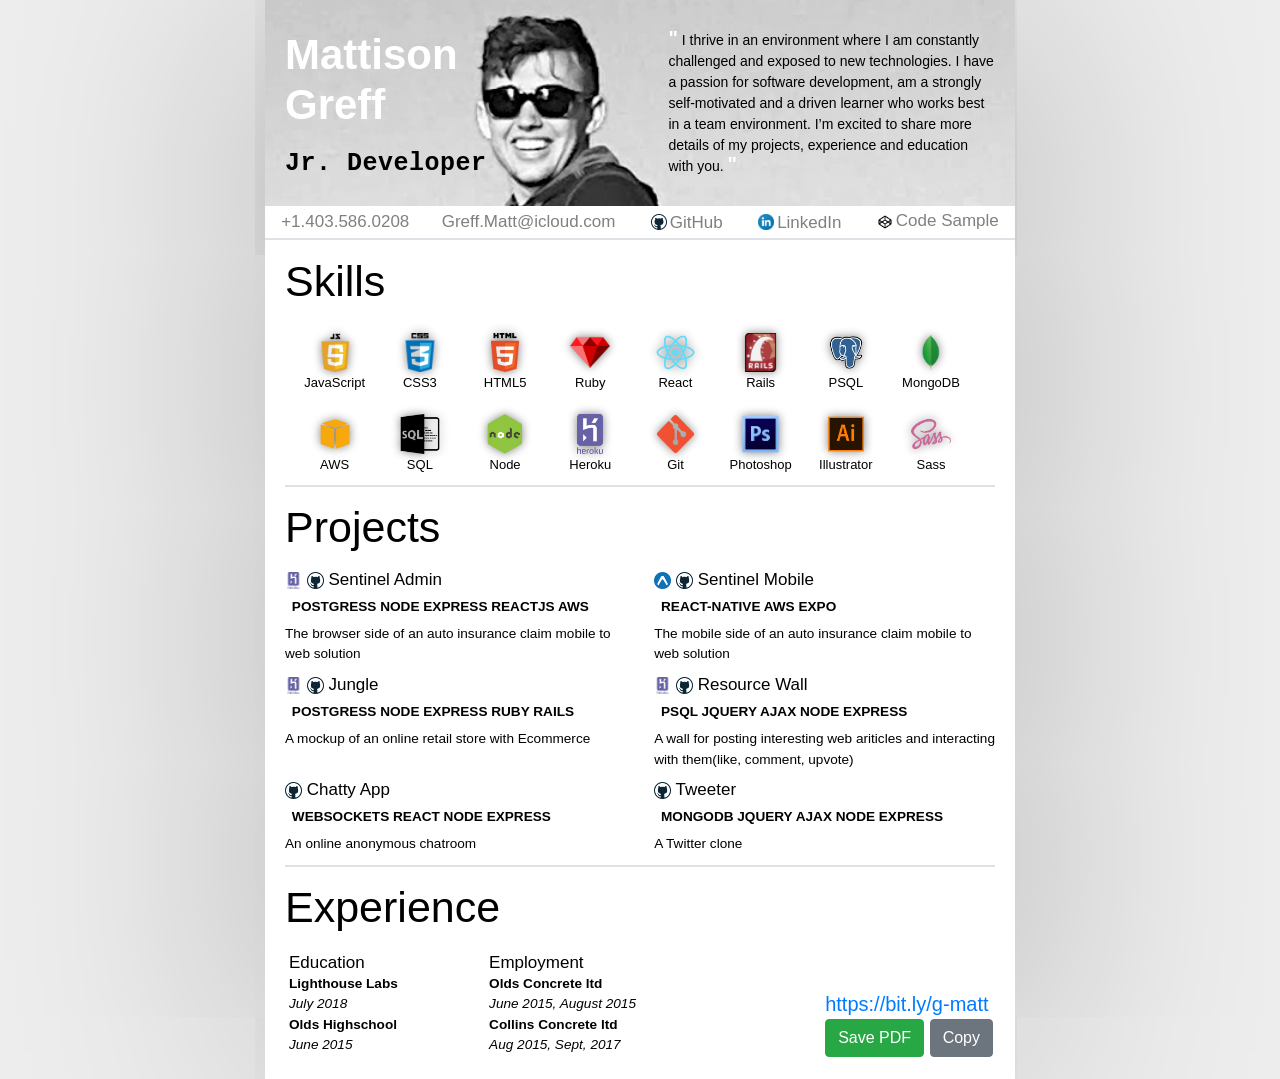
<file: index.html>
<html lang="en">
<head>
  <meta charset="utf-8">
  <meta name="viewport" content="width=device-width, initial-scale=1, shrink-to-fit=no">
  <script
  src="https://code.jquery.com/jquery-3.3.1.min.js"
  integrity="sha256-FgpCb/KJQlLNfOu91ta32o/NMZxltwRo8QtmkMRdAu8="
  crossorigin="anonymous"></script>
  <link href="https://stackpath.bootstrapcdn.com/bootstrap/4.1.2/css/bootstrap.min.css" rel="stylesheet" integrity="sha384-Smlep5jCw/wG7hdkwQ/Z5nLIefveQRIY9nfy6xoR1uRYBtpZgI6339F5dgvm/e9B" crossorigin="anonymous">  <!-- Latest compiled and minified JavaScript -->
  <script src="https://stackpath.bootstrapcdn.com/bootstrap/4.1.2/js/bootstrap.min.js" integrity="sha384-o+RDsa0aLu++PJvFqy8fFScvbHFLtbvScb8AjopnFD+iEQ7wo/CG0xlczd+2O/em" crossorigin="anonymous"></script>  <link rel="stylesheet" href="style.css" type="text/css">
</head>
<body>
  <main>
    <div id="header">
      <div id="me">
        <h1>Mattison<br>Greff</h1>
        <div class="typewriter">
          <h1 id="dev">Jr. Developer</h1>
        </div>
      </div>
      <div class="header-r">
        <p>
          <strong>"</strong>
          I thrive in an environment where I am constantly challenged and exposed to new technologies. I have a passion for software development, am a strongly self-motivated and a driven learner who works best in a team environment. I’m excited to share more details of my projects, experience and education with you.
          <strong>"</strong>
        </p>
      </div>
    </div>
  <div class="half-container " id="c-nav">
      <h3 class="contact-button">
        <a href="tel:14035860208">+1.403.586.0208</a>
      </h3>
      <h3 class="contact-button">
        <a href="mailto:greff.matt@icloud.com">Greff.Matt@icloud.com</a>
      </h3>
      <h3 class="socialIcon contact-button">
        <a href="https://github.com/matt-greff">
          <img class="wiggle" src="brandIcons/Github.png" alt="">GitHub</a>
      </h3>
      <h3 class="socialIcon contact-button">
        <a href="https://www.linkedin.com/in/mattison-greff">
          <img class="wiggle" src="brandIcons/Linkedin.png" alt="">LinkedIn
        </a>
      </h3>
        <h3 class="contact-button">
          <a class="socialIcon" href="https://codepen.io/matt-greff/post/code-sample">
            <img class="proj-ref-icon wiggle" src="brandIcons/Codepen.png" alt="">
            Code Sample
          </a>
        </h3>
    </div>
    <span class="border d-flex"></span>
    <div style="padding: 0 20px">
        <div id="h2Div"> 
          <h2>Skills</h2>
        </div>
      <div class="all-skills">
        <div class="skillDiv"><img class="skillIcons " id="JS" src="brandIcons/Javascript.png" alt="">
          <h5>JavaScript</h5>
        </div>
        <div class="skillDiv"><img class="skillIcons " id="CSS" src="brandIcons/CSS.3.png" alt="">
          <h5>CSS3</h5>
        </div>
        <div class="skillDiv"><img class="skillIcons " id="HTML" src="brandIcons/HTML5.png" alt="">
          <h5>HTML5</h5>
        </div>
        <div class="skillDiv"><img class="skillIcons " id="RUBY" src="brandIcons/Ruby.png" alt="">
          <h5>Ruby</h5>
        </div>
        <div class="skillDiv"><img class="skillIcons spin" id="REACT" src="brandIcons/React.png" alt="">
          <h5>React</h5>
        </div>
        <div class="skillDiv"><img class="skillIcons" id="RAILS" src="brandIcons/Rails.png" alt="">
          <h5>Rails</h5>
        </div>
        <div class="skillDiv"><img class="skillIcons" id="POST" src="brandIcons/Postgres.png" alt="">
          <h5>PSQL</h5>
        </div>
        <div class="skillDiv"><img class="skillIcons" id="MONGO" src="brandIcons/MongoDB.png" alt="">
          <h5>MongoDB</h5>
        </div>
      </div>
      <div class="all-skills">
        <div class="skillDiv"><img class="skillIcons" id="RUBY" src="brandIcons/AWS.png" alt="">
          <h5>AWS</h5>
        </div>
        <div class="skillDiv"><img class="skillIcons" id="RUBY" src="brandIcons/SQL.png" alt="">
          <h5>SQL</h5>
        </div>
        <div class="skillDiv"><img class="skillIcons" id="NODE" src="brandIcons/Node.png" alt="">
          <h5>Node</h5>
        </div>
        <div class="skillDiv"><img class="skillIcons" id="HERO" src="brandIcons/Heroku.png" alt="">
          <h5>Heroku</h5>
        </div>
        <div class="skillDiv"><img class="skillIcons" id="GIT" src="brandIcons/Git_icon.png" alt="">
          <h5>Git</h5>
        </div>
        <div class="skillDiv"><img class="skillIcons" id="PHOTO" src="brandIcons/Photoshop.png" alt="">
          <h5>Photoshop</h5>
        </div>
        <div class="skillDiv"><img class="skillIcons" id="ILLU" src="brandIcons/Illustrator.png" alt="">
          <h5>Illustrator</h5>
        </div>
        <div class="skillDiv"><img class="skillIcons" id="Sass" src="brandIcons/Sass.png" alt="">
          <h5>Sass</h5>
        </div>
      </div>
      <span class="border d-flex"></span>
      <div id="h2Div"> 
        <h2>Projects</h2>
      </div>
      <div>
        <div class="half-container">
          <div id="sub-container">
            <h3>
              <a href="https://alluring-shenandoah-49358.herokuapp.com/"><img class="proj-ref-icon wiggle" src="brandIcons/Heroku.png" alt=""></a>
              <a href="https://github.com/Matt-Greff/Sentinel"><img class="proj-ref-icon wiggle" src="brandIcons/Github.png" alt=""></a>
              Sentinel Admin
            </h3>
            <span><li><strong>POSTGRESS NODE EXPRESS REACTJS AWS</strong></li></span>
            <li>The browser side of an auto insurance claim mobile to web solution</li>
          </div>
            <div id="sub-container">
              <h3>
                <a href="https://expo.io/@matt-greff/insurancebuddy"><img class="proj-ref-icon wiggle" src="brandIcons/Expo.png" alt=""></a>
                <a href="https://github.com/Matt-Greff/Sentinel-Mobile"><img class="proj-ref-icon wiggle" src="brandIcons/Github.png" alt=""></a>
                Sentinel Mobile
              </h3>
              <span><li><strong>REACT-NATIVE AWS EXPO</strong></li></span>
              <li>The mobile side of an auto insurance claim mobile to web solution</li>
            </div>
          </div>
        <div class="half-container">
          <div id="sub-container">
            <h3>
              <a href="https://safe-gorge-51932.herokuapp.com/"><img class="proj-ref-icon wiggle" src="brandIcons/Heroku.png" alt=""></a>
              <a href="https://github.com/Matt-Greff/Jungle"><img class="proj-ref-icon wiggle" src="brandIcons/Github.png" alt=""></a>
              Jungle
            </h3>
            <span><li><strong>POSTGRESS NODE EXPRESS RUBY RAILS</strong></li></span>
            <li>A mockup of an online retail store with Ecommerce</li>
          </div>
          <div id="sub-container">
            <h3>
              <a href="https://desolate-temple-17507.herokuapp.com/"><img class="proj-ref-icon wiggle" src="brandIcons/Heroku.png" alt=""></a>
              <a href="https://github.com/Matt-Greff/Resource-Wall"><img class="proj-ref-icon wiggle" src="brandIcons/Github.png" alt=""></a>
              Resource Wall
            </h3>
            <span><li><strong>PSQL JQUERY AJAX NODE EXPRESS</strong></li></span>
            <li>A wall for posting interesting web ariticles and interacting with them(like, comment, upvote)</li>
          </div>

        </div>
        <div class="half-container">
          <div id="sub-container">
            <h3>
              <a href="https://github.com/Matt-Greff/Chatty-App"><img class="proj-ref-icon wiggle" src="brandIcons/Github.png" alt=""></a>
              Chatty App
            </h3>
            <span><li><strong>WEBSOCKETS REACT NODE EXPRESS</strong></li></span>
            <li>An online anonymous chatroom</li>
          </div>
          <div id="sub-container">
            <h3>
              <a href="https://github.com/Matt-Greff/Tweeter"><img class="proj-ref-icon wiggle" src="brandIcons/Github.png" alt=""></a>
              Tweeter
            </h3>
            <span><li><strong>MONGODB JQUERY AJAX NODE EXPRESS</strong></li></span>
            <li>A Twitter clone</li>
          </div>
        </div>
      </div>
      <span class="border d-flex"></span>
        <div id="h2Div"> 
          <h2>Experience</h2>
        </div>
      <div class="half-container">
        <div class="half-container">
          <div id="exp-container">
            <h3>Education</h3>
            <li><strong>Lighthouse Labs</strong> <br> <em>July 2018</em></li>
            <li><strong>Olds Highschool</strong> <br> <em>June 2015</em></li>
          </div>
          <div id="exp-container">
            <h3>Employment</h3>
            <li>
              <strong>Olds Concrete ltd</strong>
              <br>
              <em>June 2015, August 2015</em>
            </li>
            <li>
              <strong>Collins Concrete ltd</strong>
              <br>
              <em>Aug 2015, Sept, 2017</em>
            </li>
          </div>
        </div>
        <div class="half-container" style="align-self: flex-end">
            
          <div id="web-ref">
            <form method="get" action="mattg-resume.pdf" style="width: fit-content; margin: 2px">
              <a href="https://bit.ly/g-matt" style="line-height: 1.5; text-align: end;" id="url">https://bit.ly/g-matt</a> <br>
              <input type="submit" class="btn btn-success web" value="Save PDF">
              <input id="copy" type="button" value="Copy" class="btn btn-secondary web"/>
            </form>
          </div>
          <script>
            const button = document.getElementById('copy');
            button.addEventListener('click', function(e) {

              const text      = document.getElementById('url')
              const selection = window.getSelection();        
              const range     = document.createRange();

              range.selectNodeContents(text);
              selection.removeAllRanges();
              selection.addRange(range);
              e.preventDefault();
                document.execCommand('copy');
              });
          </script>
        </div>
      </div>
    </div>
  </main>
</body>
</html>
</file>
<file: style.css>
body {
  color: white;
  background: rgb(237, 237, 237);
  font-family: arial;
  margin: 0;
  padding: 0;
  width: 100%;
  display: flex;
  justify-content: center;
}
p {
  margin: 0;
  font-size: 14px;
}

.proj-ref-icon {
  height: 17px;
}

span li {
  /* text-align:center; */
  margin: 2%;
}

#header {
  -webkit-print-color-adjust: exact;
  background: url("images/Matt Linked In 3 (1).JPG");
  background-repeat: no-repeat;
  background-size: 100%;
  background-position: 0px -62px;
  padding: 20px;
  margin: 0;
  height: 206px;
  display: flex;
  justify-content: space-between;
}

#me {width: fit-content;display: flex;flex-direction: column;justify-content: space-around;}

#dev {
  font-size: 25px;
}

h1 {
  color: white;
  font-weight: bold;
  font-size: 42px;
  margin: 0;
  width: fit-content;
  text-align: left;
}

h3 {
  text-align: left;
  font-size: 17px;
  margin: 0;
}

main {
  width: 750px;
  display: flex;
  flex-direction: column;
  margin: 0;
  z-index: 0;
  padding: 0%;
  background: white;
  color: black;
  box-shadow: 0px 0 250px rgb(0, 0, 0, .3);
  height: fit-content;
}

#h2Div {
  /* -webkit-text-stroke: 1px black; */
  margin: 0px;
  width: fit-content;
  height: fit-content;
  align-self: flex-end;
  /* color: black; */
}

.lineDivider {
  background: black;
  height: 1;
  width: 65%;
  margin: 0%;
}

.angled {
  margin-top: -10%;
  transform: rotate(0.425turn);
  width: 311px;
}
.header-r {
  margin: 0% 0% 0% 0%;
  padding: 0;
  width: 46%;
  line-height: 1.5;
  height: 100%;
  display: flex;
  flex-direction: column;
  justify-content: center;
}
.header-r > .half-container {
  margin-top: 100px;
  height: 100px;
}

.header-r > h1 {
  margin: 0;
}
p > strong {
  font-size: 20px;
  color:white;
  line-height: 0;
}
.polygon {
  shape-outside: polygon(0 45px, 0 529px, 124px 0px);
  width: 52%;
  margin-left: 65px;
  height: 176px;
  float: left;
  opacity: .2;
}

h2 {
  color: black;
  line-height: 1.2;
  margin: 15.5px 0;
  font-size: 43px;
}

#container {
  width: 100%;
  height: fit-content;
}

#sub-container {
  width: 48%;
}

#exp-container {
  width: fit-content;
  display: flex;
  padding: 4px;
  flex-direction: column;
  justify-content: space-around;
}

.half-container {
  display: flex;
  justify-content: space-between;
  padding: 0px 0 10px;
  margin-top: 0px;
  height: fit-content;
  width: 100%;
}

li {
  font-size: 85%;
  word-break: break-word;
  list-style: none;
  color: black;
  text-decoration: none;
}

#selfie {
  margin: 0;
  width: 100%;
}

.socialIcon {
  display: flex;
  width: fit-content;
  /* margin-bottom: 11px; */
  text-decoration: none;
}
.all-skills {
  display: flex;
  justify-content: space-around;
  padding: 1%;
  width: 98%;
  height: fit-content;
}

.skillDiv {
  height: 67px;
  width: 67px;
  padding: 3px;
  display: flex;
  flex-direction:  column;
}

#c-nav {padding: 0px 0%;justify-content: space-around;height: fit-content;}

.skillicons {
  align-self: center;
  padding: 0;
  height: 65%;
  filter: drop-shadow(0px 0px 5px grey);
}
.skillDiv:hover {
  filter: grayscale(65%) drop-shadow(0px 0px 4px grey);
}

.contact-button a{
  width: fit-content;
  height: fit-content;
  padding: 5px;
  text-decoration: none;
  color: gray;
  height: 100%;
}

.contact-button a:hover{color: orange;}

.contact-button {
  align-self: center;
}

.spin {
  -webkit-animation: rotation 7s infinite linear;
}

.skillDiv:hover > .spin {
  -webkit-animation: rotation 2s infinite linear;
}

a:hover .wiggle {
  -webkit-animation-name: wiggle;
  -ms-animation-name: wiggle;
  -ms-animation-duration: 1000ms;
  -webkit-animation-duration: 1000ms;
  -webkit-animation-iteration-count: 1;
  -ms-animation-iteration-count: 1;
  -webkit-animation-timing-function: ease-in-out;
  -ms-animation-timing-function: ease-in-out;
}

.wiggle:hover {
  -webkit-animation-name: wiggle;
  -ms-animation-name: wiggle;
  -ms-animation-duration: 1000ms;
  -webkit-animation-duration: 1000ms;
  -webkit-animation-iteration-count: 1;
  -ms-animation-iteration-count: 1;
  -webkit-animation-timing-function: ease-in-out;
  -ms-animation-timing-function: ease-in-out;
}

.socialIcon img {
  -webkit-animation-name: rwiggle;
  -ms-animation-name: rwiggle;
  -ms-animation-duration: 8000ms;
  -webkit-animation-duration: 8000ms;
  -webkit-animation-iteration-count: infinite;
  -ms-animation-iteration-count: infinite;
  -webkit-animation-timing-function: ease-in-out;
  -ms-animation-timing-function: ease-in-out;
}

@-webkit-keyframes rwiggle {
  85% {transform: rotate(0deg);}
  92% {transform: rotate(10deg);}
  94% {transform: rotate(-10deg);}
  96% {transform: rotate(20deg);}
  98% {transform: rotate(-5deg);}
  100% {transform: rotate(0deg);}
}

@-ms-keyframes rwiggle {
  85% {transform: rotate(0deg);}
  92% {transform: rotate(10deg);}
  94% {transform: rotate(-10deg);}
  96% {transform: rotate(20deg);}
  98% {transform: rotate(-5deg);}
  100% {transform: rotate(0deg);}
}

@keyframes rwiggle {
  85% {transform: rotate(0deg);}
  92% {transform: rotate(10deg);}
  94% {transform: rotate(-10deg);}
  96% {transform: rotate(20deg);}
  98% {transform: rotate(-5deg);}
  100% {transform: rotate(0deg);}
}

@-webkit-keyframes wiggle {
  0% {-webkit-transform: rotate(10deg);}
  25% {-webkit-transform: rotate(-10deg);}
  50% {-webkit-transform: rotate(20deg);}
  75% {-webkit-transform: rotate(-5deg);}
  100% {-webkit-transform: rotate(0deg);}
}

@-ms-keyframes wiggle {
  0% {-ms-transform: rotate(1deg);}
  25% {-ms-transform: rotate(-1deg);}
  50% {-ms-transform: rotate(1.5deg);}
  75% {-ms-transform: rotate(-5deg);}
  100% {-ms-transform: rotate(0deg);}
}

@keyframes wiggle {
  0% {transform: rotate(10deg);}
  25% {transform: rotate(-10deg);}
  50% {transform: rotate(20deg);}
  75% {transform: rotate(-5deg);}
  100% {transform: rotate(0deg);}
}

@-webkit-keyframes rotation {
  from {
      -webkit-transform: rotate(0deg);
  }
  to {
      -webkit-transform: rotate(359deg);
  }
}

.row {
  height: 5%;
  display: flex;
}

.skillHolder {
  position: fixed;
  z-index: 2;
  margin: .5% .5% .5% 83.8%;
  background: rgb(79, 79, 79);
  box-shadow: 5px 3px 5px rgb(0, 0, 0, .2);
  width: 15%;
  list-style-type: none;
  color: lightgray;
  line-height: 0px;
}

.contact {
  text-decoration: none;
  color: grey;
  background: white;
  border-radius: 3px;
  padding: 2px 2px;
}

.contact:hover {
  color: white;
  background: gray;
}

h5 {width: 100%;text-align: center;margin: 0;filter: blur(0px);line-height: 1.7;z-index: auto;-webkit-user-select: none;  /* Chrome all / Safari all */-moz-user-select: none;     /* Firefox all */-ms-user-select: none;      /* IE 10+ */user-select: none;          /* Likely future */pointer-events: none;font-size: 13px;width: fit-content;align-self: center;}

.socialIcon img {
  width: 16px;
  height: 16px;
  margin: 3px;
  vertical-align: bottom;
}

@media only screen and (max-width: 750px), print {
  .angled {
    margin-top: -9%;
    transform: rotate(0.425turn);
    width: 40vw;
  }
  .socialIcon img {
    height: 2vw;
    width: 2vw;
    margin: 2px;
    align-self: center;
}
  h5 {
    font-size: 1.8vw;
  }
  h3 {
    font-size: 2.4vw;
  }
  h1 {
    font-size: 5.5vw;
  }
  #dev {
    font-size: 3.2vw;
  }
  main {
    width: 100%;
  }
  p {
    font-size: 1.8vw;
    line-height: 3vw;
  }
  li {
    font-size: 1.8vw;
  }
  .polygon{
    shape-outside: polygon(0 0, 0 20vw, 39vw 0px);
  }
  .header-r > .half-container {
    margin-top: 4vw;
    height: 88px;
  }
  #header {
    height: 29vw;
    padding-bottom: 0;
    background-position: 0px -7vw;
  }
  p > strong {
    font-size: 3.4vw;
    line-height: 0;
  }
  .skillDiv{
    height: 10vw;
    width: 10vw;
  }
}

@media print {
  .web {
    display: none;
  }
}

.typewriter {
  width: fit-content;
  vertical-align: bottom;
}
.typewriter #dev {
  color: black;
  font-family: monospace;
  overflow: hidden; /* Ensures the content is not revealed until the animation */
  border-right: .1em solid transparent; /* The typwriter cursor */
  letter-spacing: .02em; /* Adjust as needed */
  white-space: nowrap;
  animation: typing 1.2s steps(13, end),   blink-caret .5s step-end 5.5;
  margin-right: 0;
  line-height: 1;
}

/* The typing effect */
@keyframes typing {
  from { width: 0 }
  to { width: 100% }
}

/* The typewriter cursor effect */
@keyframes blink-caret {
  from, to { border-color: grey }
  50% { border-color: transparent }
}

#web-ref {
  color: black;
  font-size: 20px;
  line-height: 0;
  width: 100%;
  display: flex;
  justify-content: flex-end;
  align-items: center;
}
</file>
